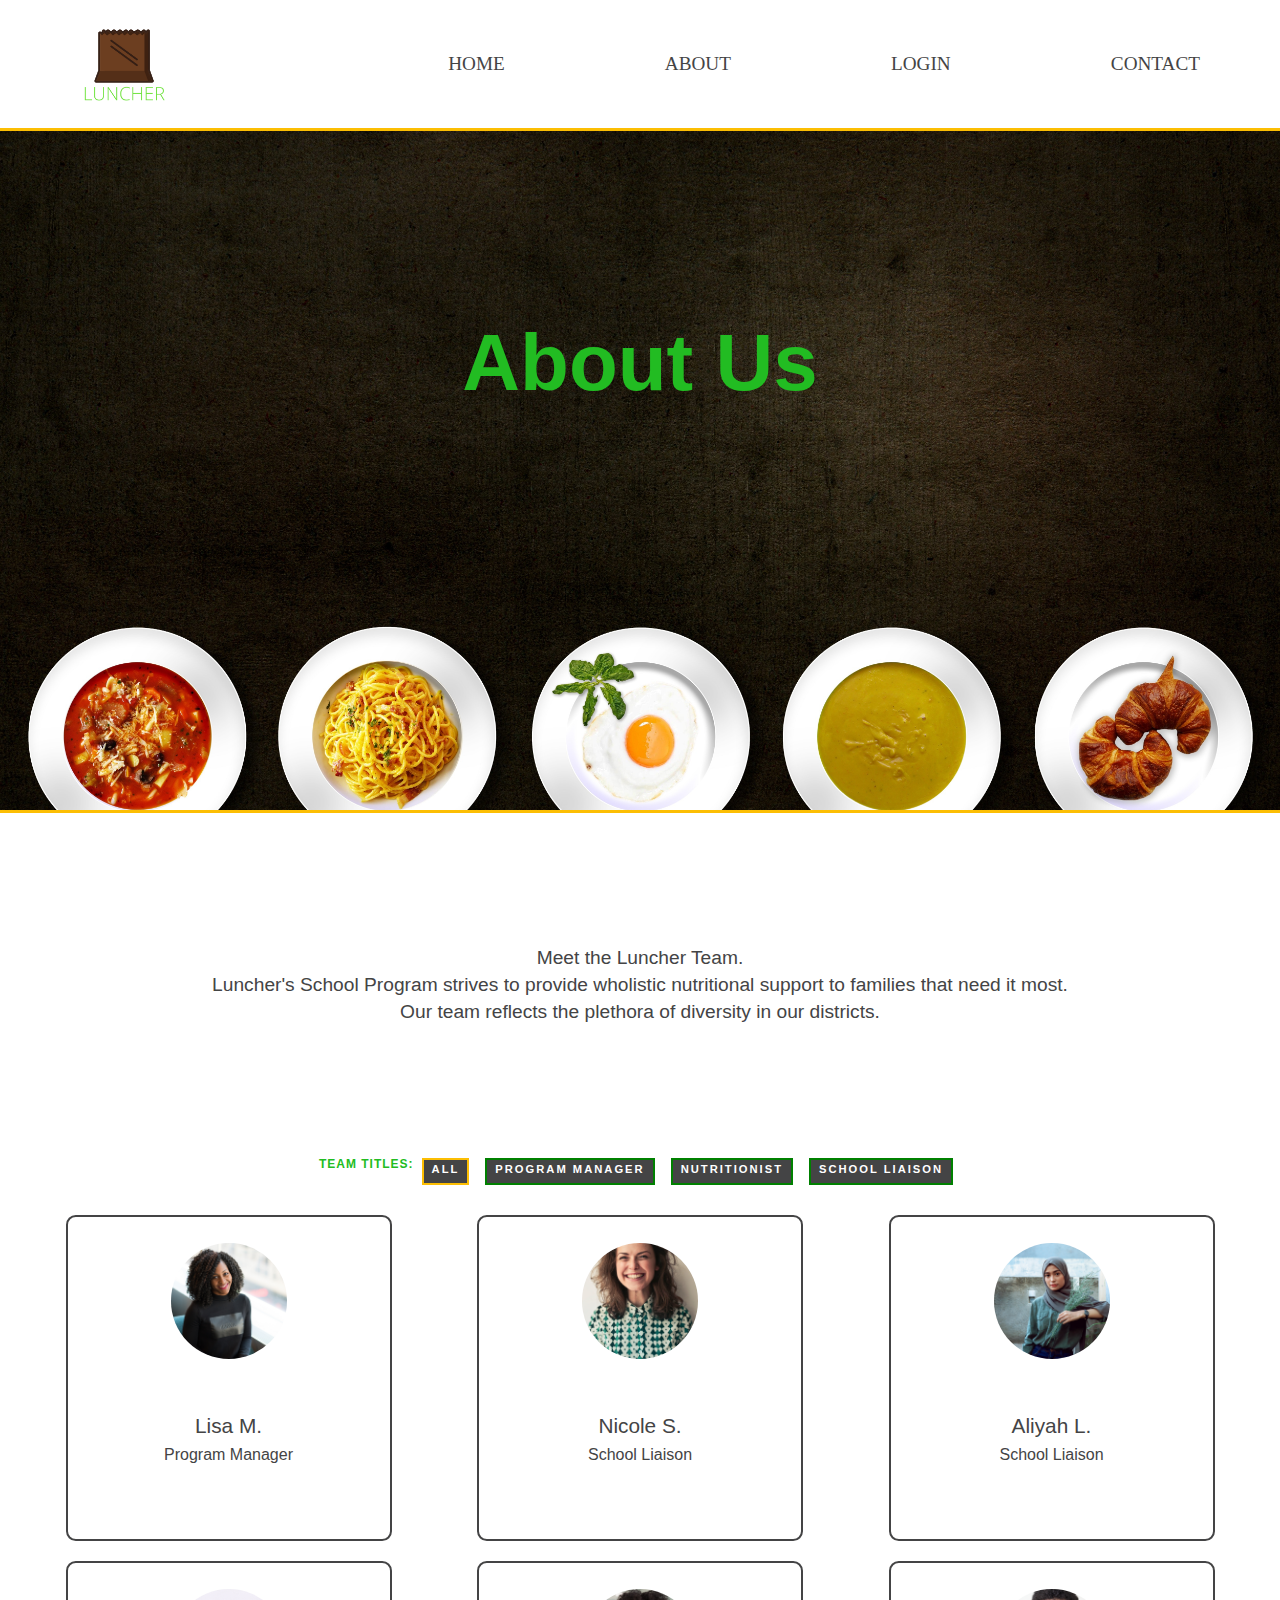
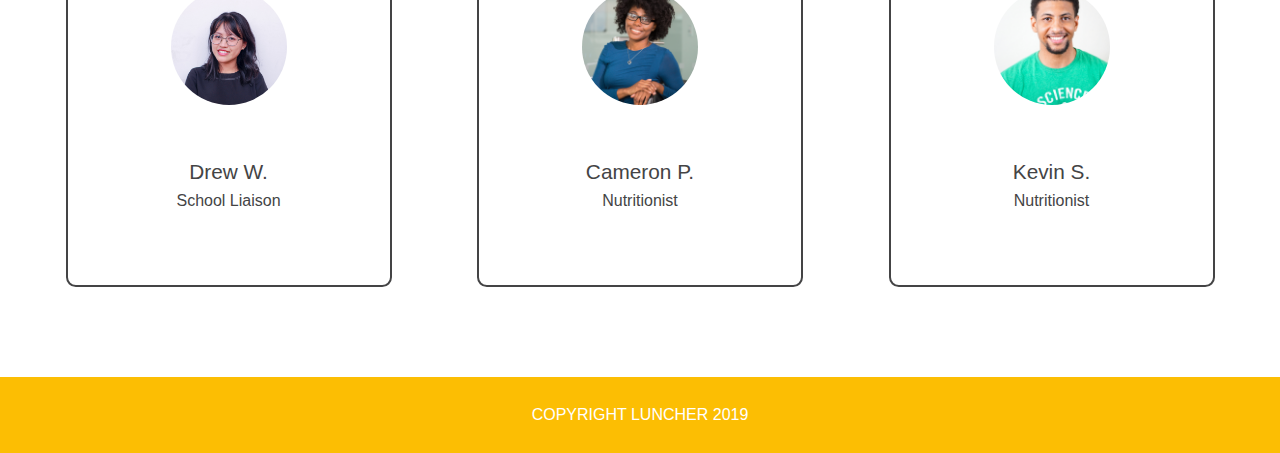
<file: about.html>
<html lang="en">
<head>
    <meta charset="UTF-8">
    <meta name="viewport" content="width=device-width, initial-scale=1.0">
    <meta http-equiv="X-UA-Compatible" content="ie=edge">
		<title>About</title>
		
		<link href="css/index.css" rel="stylesheet">
		
		<link rel="stylesheet" href="https://use.fontawesome.com/releases/v5.8.2/css/all.css" integrity="sha384-oS3vJWv+0UjzBfQzYUhtDYW+Pj2yciDJxpsK1OYPAYjqT085Qq/1cq5FLXAZQ7Ay" crossorigin="anonymous">
		<script src="./js/tabs.js" async></script>
</head>
<body>
	<header>
		<nav>
			<img src="images/Luncher.png" class="luncher-logo" alt="luncher-logo">
			<a href="index.html" class="first-nav-item">Home</a>
			<a href="about.html">About</a>
			<a href="admin-login.html">Login</a>
			<a href="contact.html">Contact</a>
		</nav>
	</header>
	<div class="container">

		<div class="hero-img"><h1>About Us</h1></div>
  
		<p class="desc">Meet the Luncher Team.<br> 
			Luncher's School Program strives to provide wholistic nutritional support to families that need it most. <br />
      Our team reflects the plethora of diversity in our districts.
		<!-- TABS COMPONENT -->
		<div class="tabs">
			<div class="titles">
				<span class="heading">TEAM TITLES:</span>
				<div data-tab="all" class="tab active-tab">ALL</div>
				<div data-tab="progman" class="tab">PROGRAM MANAGER</div>
				<div data-tab="nutrition" class="tab">NUTRITIONIST</div>
				<div data-tab="liaison" class="tab">SCHOOL LIAISON</div>
			</div>
		</div>
		<section class="team-filter">
			<div class="team-item" data-tab="progman">
				<div class="team-img"><img src="images/lisa.jpg" alt="lisa headshot"></div>
				<div class="team-text">
					<h2 class="team-name">Lisa M.</h2>
					<h3 class="title">Program Manager</h3>
				</div>
				<div class="socials">
					<a href="#"><i class="fab fa-twitter"></i></a>
					<a href="#"><i class="fab fa-facebook"></i></a>
					<a href="#"><i class="fab fa-instagram"></i></a>
				</div>
			</div>

			<div class="team-item" data-tab="liaison">
				<div class="team-img"><img src="images/nicole.jpg" alt="nicole headshot"></div>
				<div class="team-text">
					<h2 class="team-name">Nicole S.</h2>
					<h3 class="title">School Liaison</h3>
				</div>
				<div class="socials">
					<a href="#"><i class="fab fa-twitter"></i></a>
					<a href="#"><i class="fab fa-facebook"></i></a>
					<a href="#"><i class="fab fa-instagram"></i></a>
				</div>
			</div>
		
			<div class="team-item" data-tab="liaison">
				<div class="team-img"><img src="images/aliyah.jpg" alt="aliyah headshot"></div>
				<div class="team-text">
					<h2 class="team-name">Aliyah L.</h2>
					<h3 class="title">School Liaison</h3>
				</div>
				<div class="socials">
					<a href="#"><i class="fab fa-twitter"></i></a>
					<a href="#"><i class="fab fa-facebook"></i></a>
					<a href="#"><i class="fab fa-instagram"></i></a>
				</div>
			</div>
		
			<div class="team-item" data-tab="liaison">
				<div class="team-img"><img src="images/drew.jpg" alt="drew headshot"></div>
				<div class="team-text">
					<h2 class="team-name">Drew W.</h2>
					<h3 class="title">School Liaison</h3>
				</div>
				<div class="socials">
					<a href="#"><i class="fab fa-twitter"></i></a>
					<a href="#"><i class="fab fa-facebook"></i></a>
					<a href="#"><i class="fab fa-instagram"></i></a>
				</div>
			</div>

			<div class="team-item" data-tab="nutrition">
				<div class="team-img"><img src="images/cameron.jpg" alt="Cameron Headshot"></div>
				<div class="team-text">
					<h2 class="team-name">Cameron P.</h2>
					<h3 class="title">Nutritionist</h3>
				</div>
				<div class="socials">
					<a href="#"><i class="fab fa-twitter"></i></a>
					<a href="#"><i class="fab fa-facebook"></i></a>
					<a href="#"><i class="fab fa-instagram"></i></a>
				</div>
			</div>

			<div class="team-item" data-tab="nutrition">
				<div class="team-img"><img src="images/kevin.jpg" alt="Kevin Headshot"></div>
				<div class="team-text">
					<h2 class="team-name">Kevin S.</h2>
					<h3 class="title">Nutritionist</h3>
				</div>
				<div class="socials">
					<a href="#"><i class="fab fa-twitter"></i></a>
					<a href="#"><i class="fab fa-facebook"></i></a>
					<a href="#"><i class="fab fa-instagram"></i></a>
				</div>
			</div>
		</section>
	</div>
	<footer>
			<p>Copyright Luncher 2019</p>
		</footer>
</body>
</html>
</file>
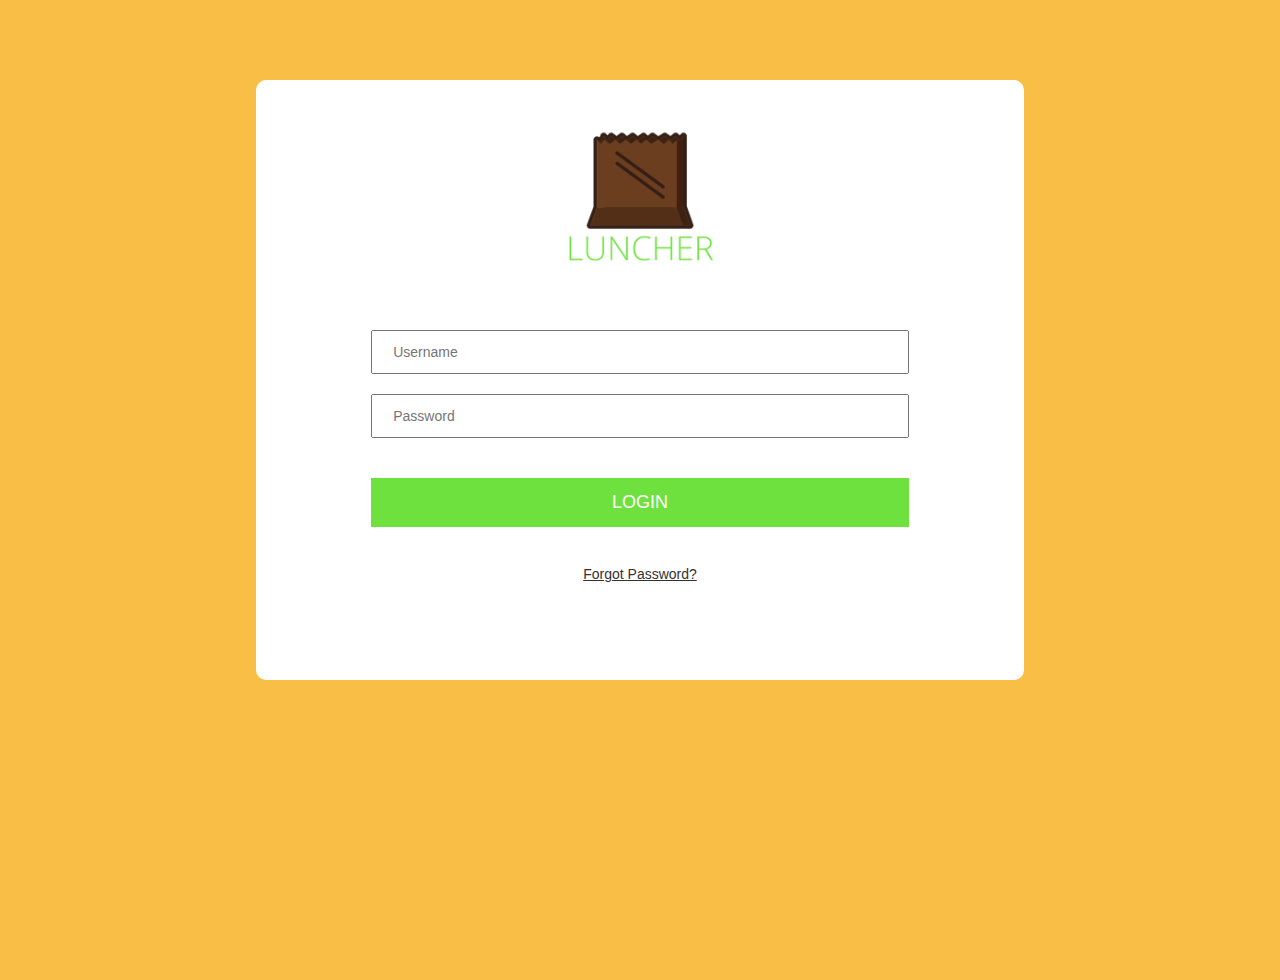
<file: admin-login.html>
<html lang="en">
<head>
    <meta charset="UTF-8">
    <meta name="viewport" content="width=device-width, initial-scale=1.0">
    <meta http-equiv="X-UA-Compatible" content="ie=edge">
    <link rel="stylesheet" type="text/css" href="css/admin-login.css">
    <title>Admin Login</title>
</head>
<body>
    <container>
      <div class="login-box">
				<img class="logo" src="images/Luncher.png" alt="Luncher logo">
				<form>
					<div class="username">
						<input type="text" id="user" name="username" placeholder="Username">
					</div>
					<div class="pwd">
						<input type="password" id="pass" name="password" placeholder="Password">
					</div>
					<div class="button">
						<button type="submit">Login</button>
					</div>
				</form>
				<div class="pwd-reset"><a href="#">Forgot Password?</a></div>
			</div>
    </container>
</body>
</html>
</file>
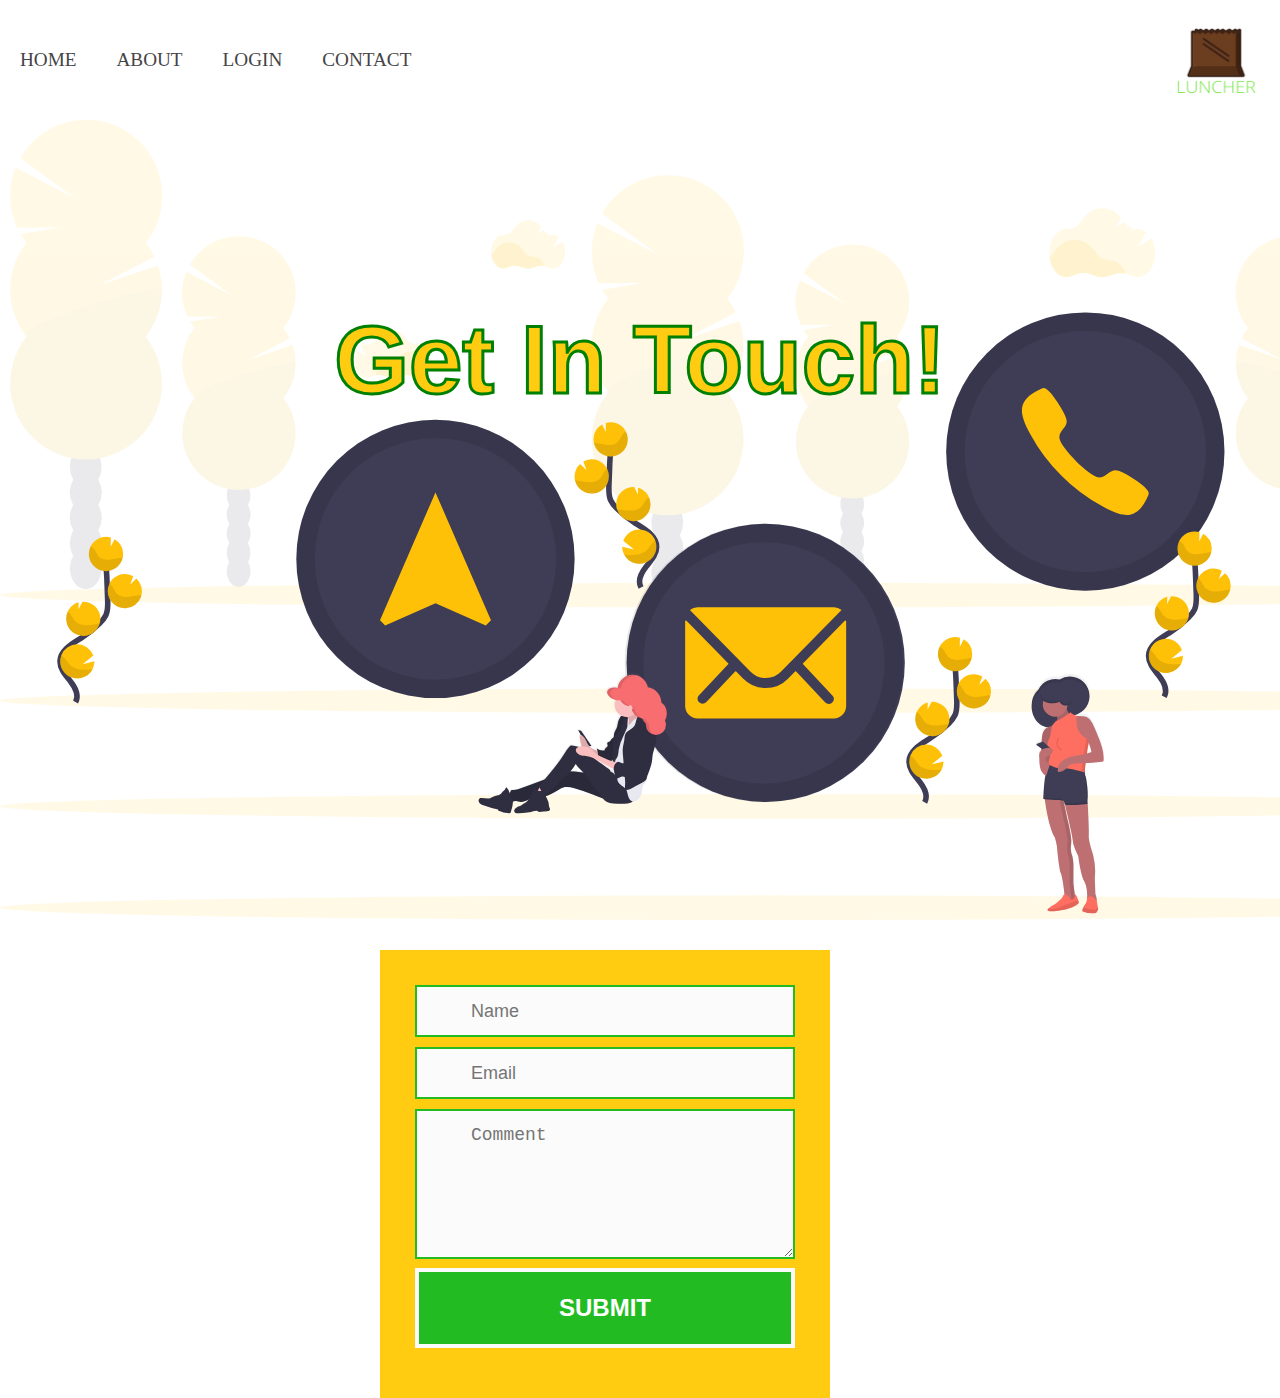
<file: contact.html>
<!DOCTYPE html>
<html lang="en">
<head>
  <meta charset="UTF-8">
  <meta name="viewport" content="width=device-width, initial-scale=1.0">
  <meta http-equiv="X-UA-Compatible" content="ie=edge">
  <link rel="stylesheet" href ="./css/index.css">
  <link href="https://fonts.googleapis.com/css?family=Stylish&display=swap" rel="stylesheet">
  <script src="./js/index.js" async></script>
  <title>Contact Us</title>
</head>
  
<body>
  <div class="container">
    <!--Navigation Items-->
      <header>
          <nav>
            <a href="index.html" class="first-nav-item">Home</a>
            <a href="about.html">About</a>
            <a href="admin-login.html">Login</a>
            <a href="contact.html">Contact</a>
          </nav>
        <img src="./images/Luncher.png" class="logo" alt="luncher-logo">
      </header>

      <div class="contact-us">
        <h1 id="in-touch">Get In Touch!</h1>
      </div>
   
    <!--Main Form Area-->
    <div id ="form-main">
      <div id="form-div">
        <form class="form">
          
          <p class="name">
            <input name="name" type="text" class="feedback" placeholder="Name" id="name" />
          </p>
          
          <p class="email">
            <input name="email" type="text" class="feedback" placeholder="Email" id="email"/>
          </p>
          
          <p class="comment">
            <textarea name="text" id="comment" class="feedback" placeholder="Comment"></textarea>
          </p>
          
          <div class="submit">
            <input type="submit" value="SUBMIT" id="btn-submit">
          </div>
        </form>  <!--End of Form-->
      </div>  <!--End of form-div-->
    </div> <!--End of form-main-->
   
  </div>  <!--End of Main Container-->
  
</body>
</html>
</file>
<file: css/index.css>
.btn {
  background-color: #fcbe03;
  border: 2px solid #ffffff;
  margin: 0 auto;
  padding: 0;
  width: 230px;
  height: 60px;
  border-radius: 15px;
  font-size: 1.2rem;
  font-weight: 600;
  text-align: center;
  color: #ffffff;
  cursor: pointer;
}
/* http://meyerweb.com/eric/tools/css/reset/ 
   v2.0 | 20110126
   License: none (public domain)
*/
html,
body,
div,
span,
applet,
object,
iframe,
h1,
h2,
h3,
h4,
h5,
h6,
p,
blockquote,
pre,
a,
abbr,
acronym,
address,
big,
cite,
code,
del,
dfn,
em,
img,
ins,
kbd,
q,
s,
samp,
small,
strike,
strong,
sub,
sup,
tt,
var,
b,
u,
i,
center,
dl,
dt,
dd,
ol,
ul,
li,
fieldset,
form,
label,
legend,
table,
caption,
tbody,
tfoot,
thead,
tr,
th,
td,
article,
aside,
canvas,
details,
embed,
figure,
figcaption,
footer,
header,
hgroup,
menu,
nav,
output,
ruby,
section,
summary,
time,
mark,
audio,
video {
  margin: 0;
  padding: 0;
  border: 0;
  font-size: 100%;
  font: inherit;
  vertical-align: baseline;
}
/* HTML5 display-role reset for older browsers */
article,
aside,
details,
figcaption,
figure,
footer,
header,
hgroup,
menu,
nav,
section {
  display: block;
}
body {
  line-height: 1;
}
ol,
ul {
  list-style: none;
}
blockquote,
q {
  quotes: none;
}
blockquote:before,
blockquote:after,
q:before,
q:after {
  content: '';
  content: none;
}
table {
  border-collapse: collapse;
  border-spacing: 0;
}
* {
  box-sizing: border-box;
}
html {
  font-size: 100%;
}
body {
  font-family: "Open Sans", Sans-serif;
  font-size: 14px;
}
img {
  max-width: 100%;
  height: auto;
}
@media (max-width: 500px) {
  img {
    height: 200px;
  }
}
@media (max-width: 375px) {
  img {
    height: 200px;
  }
}
.container {
  max-width: 1200px;
  width: 80%;
  margin: 0 auto;
}
nav {
  display: flex;
  justify-content: space-between;
}
@media (max-width: 500px) {
  nav {
    width: 80%;
    height: auto;
    flex-wrap: wrap;
    margin: 0 auto;
  }
}
@media (max-width: 375px) {
  nav {
    width: 80%;
  }
}
nav img.luncher-logo {
  max-width: 10%;
  height: auto;
  margin-right: 120px;
}
@media (max-width: 500px) {
  nav img.luncher-logo {
    margin-right: 15px;
  }
}
nav a {
  text-decoration: none;
  text-transform: uppercase;
  color: #444445;
  font-family: 'Baloo Bhai', 'Open Sans';
  font-size: 1.2rem;
  margin: 20px;
}
@media (max-width: 500px) {
  nav a {
    font-size: 1rem;
    margin: 0;
    text-decoration: underline;
  }
}
@media (max-width: 375px) {
  nav a {
    font-size: 0.8rem;
    margin: 0;
  }
}
nav a:hover {
  text-decoration: underline;
  color: #22BC22;
}
footer {
  padding: 30px  20px;
  text-transform: uppercase;
  color: #ffffff;
  font-size: 1rem;
  font-weight: 500;
  background-color: #fcbe03;
  display: flex;
  justify-content: center;
  align-items: center;
}
.container {
  width: 100%;
  margin: 0 auto;
}
.container header {
  display: flex;
  align-items: center;
  justify-content: space-between;
}
@media (max-width: 500px) {
  .container header {
    margin-top: 10px;
  }
}
@media (max-width: 375px) {
  .container header {
    margin-bottom: 10px;
  }
}
.container header .logo {
  width: 10%;
  padding: 0;
  margin: 0;
}
@media (max-width: 500px) {
  .container header .logo {
    position: center;
    width: 15%;
    height: 100px;
    margin: 0 auto;
  }
}
@media (max-width: 375px) {
  .container header .logo {
    width: 20%;
    height: 100px;
  }
}
.container header .logo:hover {
  transform: scale(1.5);
}
.container .welcome {
  width: 100%;
  height: 685px;
  background-image: url("../images/welcome-img.jpg");
  background-repeat: no-repeat;
  background-size: cover;
  display: flex;
  justify-content: center;
}
@media (max-width: 500px) {
  .container .welcome {
    width: auto;
    height: 500px;
  }
}
.container .welcome .welcome-area {
  color: #ffffff;
  text-align: center;
}
.container .welcome .welcome-area h1 {
  font-size: 4.875rem;
  font-family: "Open Sans", Sans-serif;
  font-weight: 900;
  position: relative;
  padding-top: 100px;
  padding-bottom: 10px;
}
@media (min-width: 1024px) {
  .container .welcome .welcome-area h1 {
    padding-top: 40px;
    padding-bottom: 20px;
  }
}
@media (max-width: 800px) {
  .container .welcome .welcome-area h1 {
    padding-top: 10px;
  }
}
@media (max-width: 500px) {
  .container .welcome .welcome-area h1 {
    font-size: 3.5rem;
    font-weight: 800;
    line-height: 1;
    padding-top: 60px;
    margin: 0 auto;
  }
}
@media (max-width: 375px) {
  .container .welcome .welcome-area h1 {
    font-size: 3.2rem;
  }
}
.container .welcome .welcome-area h1 .lunchBold {
  color: #fcbe03;
}
.container .welcome .welcome-area h3 {
  font-size: 1.25rem;
  font-weight: 200;
}
@media (max-width: 500px) {
  .container .welcome .welcome-area h3 {
    line-height: 1.5;
    padding-top: 10px;
  }
}
@media (max-width: 375px) {
  .container .welcome .welcome-area h3 {
    font-size: 1.2rem;
    padding-top: 5px;
  }
}
.container .welcome .welcome-area h3 .child {
  color: #22BC22;
}
.container .cta {
  background-color: #fcbe03;
  padding: 30px 0;
  text-align: center;
}
@media (max-width: 500px) {
  .container .cta {
    padding: 20px 0;
  }
}
.container .section-sch {
  padding-top: 60px;
}
.container .section-sch .heading {
  font-size: 2.5rem;
  font-family: "Raleway", Sans-serif;
  font-weight: 900;
  color: #22BC22;
  text-align: center;
  letter-spacing: -0.6px;
  padding-bottom: 12px;
}
.container .section-sch .section-heading-p {
  text-align: center;
  font-size: 1.2rem;
  font-weight: 250;
  letter-spacing: 0.2px;
  line-height: 20px;
  margin: 10px 20px;
  padding-top: 35px;
  padding-bottom: 45px;
}
.container .section-sch .hr-line {
  width: 60px;
  height: 3px;
  content: " ";
  bottom: -5px;
  text-align: center;
  background-color: #22BC22;
}
.container .school-list-section {
  display: flex;
  flex-wrap: wrap;
  justify-content: space-between;
  padding-bottom: 60px;
}
.container .school-list-section .school-name {
  border: 2px solid black;
  border-radius: 15px;
  box-shadow: 5px 10px #444445;
  width: 320px;
  height: 200px;
  padding: 25px;
  margin-top: 30px;
  justify-content: space-between;
  text-align: center;
}
@media (max-width: 800px) {
  .container .school-list-section .school-name {
    margin: 0 auto;
    margin-top: 25px;
  }
}
@media (max-width: 500px) {
  .container .school-list-section .school-name {
    margin: 0 auto;
    margin-top: 25px;
  }
}
@media (max-width: 375px) {
  .container .school-list-section .school-name {
    width: 280px;
  }
}
.container .school-list-section .school-name img {
  max-width: 30%;
  height: auto;
  padding: 0;
  margin: 0;
}
.container .school-list-section .school-name img:hover {
  transform: scale(1.5);
}
.container .school-list-section .name-box {
  font-size: 1.5rem;
  font-weight: 500;
  padding: 20px 0 20px 0;
}
.container .school-list-section .name-box-paragraph {
  font-size: 0.8rem;
  letter-spacing: 0.2px;
  line-height: 15px;
}
.tabs {
  width: 100%;
  display: flex;
  justify-content: center;
  height: 27px;
  margin: 20px auto;
  background-color: #ffffff;
}
@media (min-width: 1280px) {
  .tabs {
    width: 1280px;
  }
}
.tabs .titles {
  display: flex;
  justify-content: space-between;
}
.tabs .titles .heading {
  font-size: 12px;
  letter-spacing: 1px;
  font-weight: bold;
}
.tabs .titles .tab {
  border: 2px solid green;
  color: white;
  background-color: #444445;
  margin: 0 8px;
  padding: 4px 8px;
  font-size: 0.7rem;
  letter-spacing: 2px;
  cursor: pointer;
  font-weight: bold;
}
.tabs .titles .tab:hover {
  text-decoration: underline;
}
.tabs .titles .active-tab {
  background-color: #444445;
  color: white;
  border: 2px solid #fcbe03;
}
.heading {
  font-size: 2.5rem;
  font-family: "Raleway", Sans-serif;
  font-weight: 900;
  color: #22BC22;
  text-align: center;
  letter-spacing: -0.6px;
  padding-bottom: 12px;
}
.carousel {
  width: 100%;
  display: flex;
  justify-content: center;
  align-items: center;
  flex-direction: row;
  position: relative;
  overflow: hidden;
}
.left-btn,
.right-btn {
  cursor: pointer;
  display: flex;
  justify-content: center;
  align-items: center;
  color: black;
  position: absolute;
  width: 50px;
  height: 50px;
  font-family: 'Stylish', sans-serif;
  font-size: 2.5rem;
}
@media (max-width: 375px) {
  .left-btn,
  .right-btn {
    font-size: 2rem;
  }
}
.left-btn {
  top: 50%;
  left: 25px;
}
@media (max-width: 375px) {
  .left-btn {
    top: 20%;
  }
}
.right-btn {
  top: 50%;
  right: 25px;
}
@media (max-width: 375px) {
  .right-btn {
    top: 20%;
  }
}
.carousel-img {
  width: 30rem;
}
.carousel-img:hover {
  transform: scale(1.5);
}
.slide {
  width: 50%;
  height: 300px;
  display: none;
}
.contact-us {
  background-image: url("../images/contact.svg");
  background-size: cover;
  background-repeat: no-repeat;
  width: 100%;
  height: 800px;
  display: flex;
  justify-content: center;
}
@media (max-width: 500px) {
  .contact-us {
    width: 100%;
    height: 400px;
  }
}
@media (max-width: 375px) {
  .contact-us {
    margin: 0 auto;
    width: 100%;
  }
}
.contact-us #in-touch {
  color: #FFCC11;
  text-align: center;
  -webkit-text-stroke: 3px green;
  font-size: 6rem;
  font-family: "Open Sans", Sans-serif;
  font-weight: 900;
  position: relative;
}
@media (max-width: 500px) {
  .contact-us #in-touch {
    width: 100%;
    font-size: 4rem;
    font-weight: 800;
    margin: 0 auto;
    padding-top: 0;
    text-align: center;
  }
}
@media (max-width: 375px) {
  .contact-us #in-touch {
    width: 100%;
    font-size: 4rem;
    font-weight: 800;
    margin: 0 auto;
  }
}
#form-main {
  width: 100%;
}
@media (max-width: 375px) {
  #form-main {
    margin: 0 auto;
  }
}
#form-div {
  background-color: #FFCC11;
  padding-left: 35px;
  padding-right: 35px;
  padding-top: 35px;
  padding-bottom: 50px;
  width: 450px;
  float: left;
  left: 50%;
  position: absolute;
  margin-top: 30px;
  margin-left: -260px;
}
@media (max-width: 375px) {
  #form-div {
    margin: 0 auto;
    left: 15%;
  }
}
.feedback {
  color: #385E0F;
  font-weight: 500;
  font-size: 18px;
  border-radius: 0;
  line-height: 22px;
  background-color: #fbfbfb;
  padding: 13px 13px 13px 54px;
  margin-bottom: 10px;
  width: 100%;
  border: 2px solid #22BC22;
}
#btn-submit {
  width: 100%;
  border: 4px solid #fbfbfb;
  cursor: pointer;
  background-color: #22BC22;
  color: white;
  font-size: 24px;
  font-weight: 700;
  padding-top: 22px;
  padding-bottom: 22px;
  margin-top: -4px;
}
/* Little Images ---------------------------------- */
#name {
  background-image: url(http://rexkirby.com/kirbyandson/images/name.svg);
  background-size: 30px 30px;
  background-position: 11px 8px;
  background-repeat: no-repeat;
}
#email {
  background-image: url(http://rexkirby.com/kirbyandson/images/email.svg);
  background-size: 30px 30px;
  background-position: 11px 8px;
  background-repeat: no-repeat;
}
#comment {
  background-image: url(http://rexkirby.com/kirbyandson/images/comment.svg);
  background-size: 30px 30px;
  background-position: 11px 8px;
  background-repeat: no-repeat;
}
textarea {
  width: 100%;
  height: 150px;
  line-height: 150%;
  resize: vertical;
}
@media (max-width: 580px) {
  #form-div {
    left: 10%;
    margin-right: 3%;
    width: 80%;
    margin-left: 0;
    padding-left: 3%;
    padding-right: 3%;
  }
  .contact-us {
    width: 100%;
  }
}
/* http://meyerweb.com/eric/tools/css/reset/ 
   v2.0 | 20110126
   License: none (public domain)
*/
html,
body,
div,
span,
applet,
object,
iframe,
h1,
h2,
h3,
h4,
h5,
h6,
p,
blockquote,
pre,
a,
abbr,
acronym,
address,
big,
cite,
code,
del,
dfn,
em,
img,
ins,
kbd,
q,
s,
samp,
small,
strike,
strong,
sub,
sup,
tt,
var,
b,
u,
i,
center,
dl,
dt,
dd,
ol,
ul,
li,
fieldset,
form,
label,
legend,
table,
caption,
tbody,
tfoot,
thead,
tr,
th,
td,
article,
aside,
canvas,
details,
embed,
figure,
figcaption,
footer,
header,
hgroup,
menu,
nav,
output,
ruby,
section,
summary,
time,
mark,
audio,
video {
  margin: 0;
  padding: 0;
  border: 0;
  font-size: 100%;
  font: inherit;
  vertical-align: baseline;
}
/* HTML5 display-role reset for older browsers */
article,
aside,
details,
figcaption,
figure,
footer,
header,
hgroup,
menu,
nav,
section {
  display: block;
}
body {
  line-height: 1;
}
ol,
ul {
  list-style: none;
}
blockquote,
q {
  quotes: none;
}
blockquote:before,
blockquote:after,
q:before,
q:after {
  content: '';
  content: none;
}
table {
  border-collapse: collapse;
  border-spacing: 0;
}
/* Set every element's box-sizing to border-box */
* {
  box-sizing: border-box;
}
html,
body {
  height: 100%;
  font-family: 'Open Sans', sans-serif;
}
header nav {
  display: flex;
  justify-content: space-around;
  align-items: center;
}
@media (max-width: 500px) {
  header nav {
    width: 80%;
    height: auto;
    margin: 0 auto;
  }
}
@media (max-width: 375px) {
  header nav {
    width: 80%;
  }
}
.container {
  max-width: 100%;
}
.container .hero-img {
  width: 100%;
  height: 685px;
  background-image: url("../images/welcome-img.jpg");
  background-repeat: no-repeat;
  background-size: cover;
  display: flex;
  justify-content: center;
  border-top: 3px solid #fcbe03;
  border-bottom: 3px solid #fcbe03;
}
@media (max-width: 500px) {
  .container .hero-img {
    width: 100%;
    height: 506px;
  }
}
@media (max-width: 375px) {
  .container .hero-img {
    width: 100%;
    height: 500px;
  }
}
.container h1 {
  font-weight: 900;
  font-family: "Open Sans", Sans-serif;
  text-align: center;
  color: #22BC22;
  margin: 15% 0;
  font-size: 5rem;
}
@media (max-width: 500px) {
  .container h1 {
    font-size: 3.5rem;
    font-weight: 800;
    padding-top: 80px;
    margin: 0 auto;
  }
}
@media (max-width: 375px) {
  .container h1 {
    font-size: 3.2rem;
  }
}
.container .desc {
  margin: 8% auto;
  padding: 30px;
  text-align: center;
  font-size: 1.2rem;
  font-weight: 250;
  line-height: 1.4;
  color: #444445;
}
.container .team-filter {
  margin-bottom: 80px;
  display: flex;
  flex-wrap: wrap;
  justify-content: space-evenly;
}
.container .team-item {
  width: 326px;
  height: 326px;
  display: inline-flex;
  flex-direction: column;
  justify-content: space-around;
  align-items: stretch;
  border: 2px solid #444445;
  border-radius: 3%;
  margin: 10px 20px;
}
.container .team-img {
  margin: 0 auto;
}
.container img {
  width: 120px;
  height: 120px;
  border: 2px solid white;
  border-radius: 50%;
}
.container .team-text {
  margin: 0 auto;
  font-size: 14px;
  text-align: center;
  line-height: 1.6;
  color: #444445;
}
.container .team-text .team-name {
  font-size: 1.3rem;
}
.container .team-text .title {
  font-size: 16px;
}
@media (max-width: 500px) {
  .container .team-text .title {
    font-size: 0.5rem;
  }
}
.container .socials {
  margin: 0 auto;
  font-size: 2rem;
}
.container .fab {
  color: #22BC22;
}
footer {
  padding: 30px 20px;
  text-align: center;
  text-transform: uppercase;
  color: #ffffff;
  font-size: 1rem;
  font-weight: 300;
  background-color: #fcbe03;
}
</file>
<file: css/admin-login.css>
/* http://meyerweb.com/eric/tools/css/reset/ 
   v2.0 | 20110126
   License: none (public domain)
*/
html,
body,
div,
span,
applet,
object,
iframe,
h1,
h2,
h3,
h4,
h5,
h6,
p,
blockquote,
pre,
a,
abbr,
acronym,
address,
big,
cite,
code,
del,
dfn,
em,
img,
ins,
kbd,
q,
s,
samp,
small,
strike,
strong,
sub,
sup,
tt,
var,
b,
u,
i,
center,
dl,
dt,
dd,
ol,
ul,
li,
fieldset,
form,
label,
legend,
table,
caption,
tbody,
tfoot,
thead,
tr,
th,
td,
article,
aside,
canvas,
details,
embed,
figure,
figcaption,
footer,
header,
hgroup,
menu,
nav,
output,
ruby,
section,
summary,
time,
mark,
audio,
video {
  margin: 0;
  padding: 0;
  border: 0;
  font-size: 100%;
  font: inherit;
  vertical-align: baseline;
}
/* HTML5 display-role reset for older browsers */
article,
aside,
details,
figcaption,
figure,
footer,
header,
hgroup,
menu,
nav,
section {
  display: block;
}
body {
  line-height: 1;
}
ol,
ul {
  list-style: none;
}
blockquote,
q {
  quotes: none;
}
blockquote:before,
blockquote:after,
q:before,
q:after {
  content: '';
  content: none;
}
table {
  border-collapse: collapse;
  border-spacing: 0;
}
/* Set every element's box-sizing to border-box */
* {
  box-sizing: border-box;
}
html,
body {
  height: 100%;
  font-family: 'Open Sans', sans-serif;
}
body {
  background-color: #F8BE45;
}
container {
  max-width: 800px;
  margin: 0 auto;
}
h1 {
  display: flex;
  justify-content: center;
  margin: 30px 0 30px 0;
  font-size: 36px;
  text-transform: uppercase;
  color: #333230;
}
.login-box {
  width: 60%;
  height: 600px;
  margin: 80px auto;
  border-radius: 10px;
  background-color: white;
}
.logo {
  display: flex;
  justify-content: center;
  width: 30%;
  height: auto;
  margin: 0 auto;
}
.pwd-reset {
  text-align: center;
  margin-top: 40px;
}
.pwd-reset > a {
  color: #333230;
  font-size: 14px;
}
input[type=text] {
  margin: 20px 0;
}
.username {
  display: flex;
  justify-content: center;
  font-size: 18px;
}
.pwd {
  display: flex;
  justify-content: center;
  font-size: 18px;
}
.button {
  display: flex;
  justify-content: center;
  margin: 20px auto;
}
button {
  width: 70%;
  font-size: 18px;
  color: white;
  text-transform: uppercase;
  margin-top: 20px;
  padding: 12px 20px;
  background-color: #6fe13e;
  border: 2px solid #6fe13e;
  -webkit-transition-duration: 0.4s;
  /* Safari */
  transition-duration: 0.4s;
}
button:hover {
  background-color: white;
  color: #333230;
  cursor: pointer;
}
#user {
  width: 70%;
  padding: 12px 20px;
  font-size: 14px;
}
#user:focus {
  outline: 2px solid #6fe13e;
}
#pass {
  width: 70%;
  padding: 12px 20px;
  font-size: 14px;
}
#pass:focus {
  outline: 2px solid #6fe13e;
}
</file>
